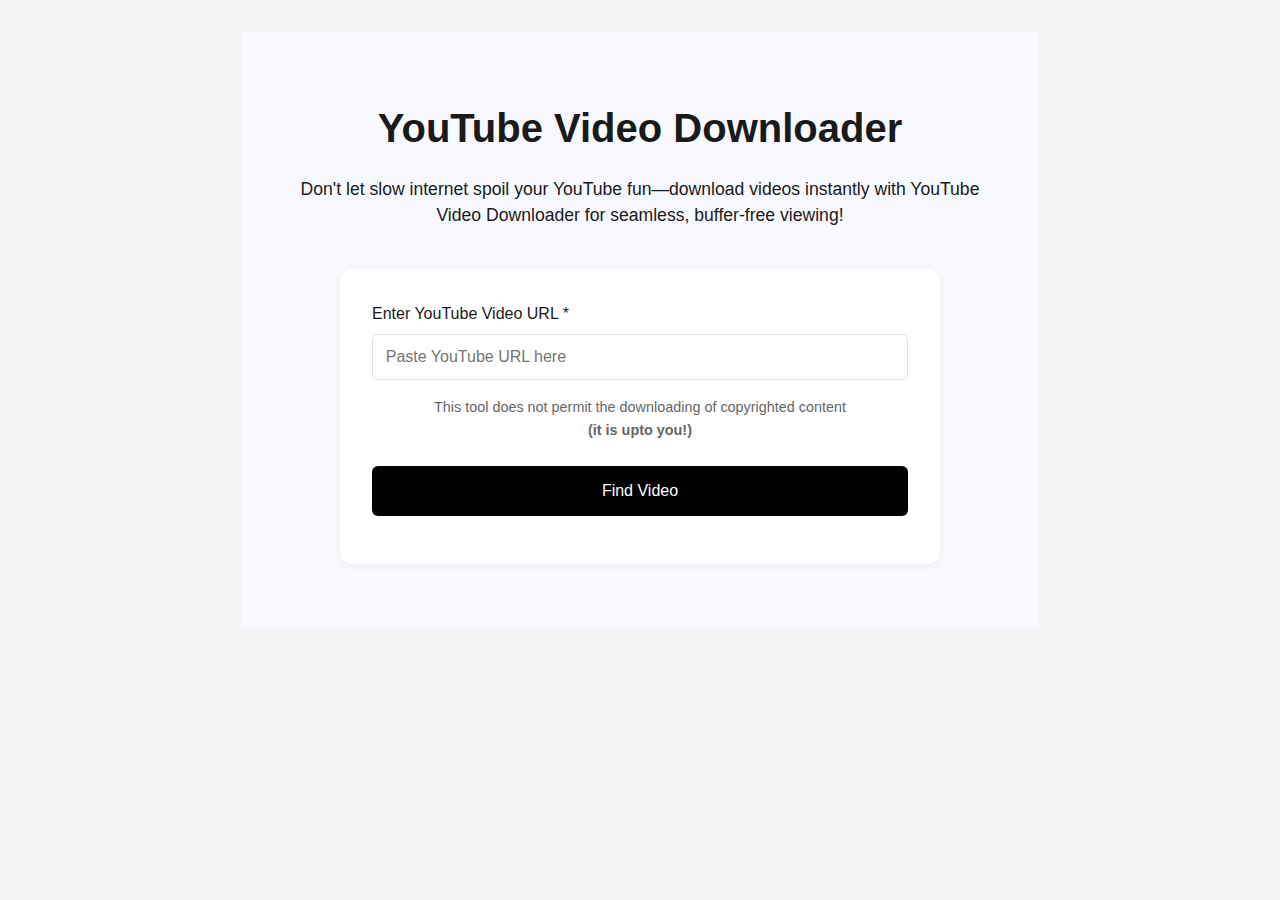
<file: frontend/index.html>
<!doctype html>
<html class="no-js" lang="en">
<head>
  <meta charset="utf-8">
  <meta name="viewport" content="width=device-width, initial-scale=1">
  <title>Your Website Title</title>
  <link rel="stylesheet" href="css/style.css">
  <meta name="description" content="Your website description">

  <meta property="og:title" content="Your Website Title">
  <meta property="og:type" content="website">
  <meta property="og:url" content="your-url">
  <meta property="og:image" content="your-image">
  <meta property="og:image:alt" content="Image description">

  <link rel="icon" href="/images/favicon.ico" sizes="any">
  <link rel="icon" href="/images/icon.svg" type="image/svg+xml">
  <link rel="apple-touch-icon" href="images/icon.png">

  <meta name="theme-color" content="#fafafa">
</head>

<body>
<div class="site-container">
  <div class="main-wrapper">
    <div id="main-container"></div>
  </div>
</div>
<script type="module" src="js/config.js"></script>
<script type="module" src="js/app.js"></script>
</body>
</html>
</file>
<file: frontend/css/style.css>
/* Reset and Base Styles */
* {
  margin: 0;
  padding: 0;
  box-sizing: border-box;
}

body {
  font-family: Arial, sans-serif;
  line-height: 1.6;
  color: #333;
  background-color: #f4f4f4;
}

.site-container {
  min-height: 100vh;
  display: flex;
  flex-direction: column;
}

/* Main Layout */
.main-wrapper {
  display: flex;
  flex: 1;
  max-width: 1200px;
  margin: 2rem auto;
  gap: 2rem;
  padding: 0 1rem;
}

/* Main Content Styles */
.main-content {
  flex: 1;
  background-color: #ffffff;
  border-radius: 8px;
  box-shadow: 0 2px 5px rgba(0, 0, 0, 0.1);
  padding: 2rem;
}

.content-section h2 {
  color: #2c3e50;
  margin-bottom: 1.5rem;
}

.content-section p {
  margin-bottom: 1rem;
  color: #34495e;
}

/* Responsive Design */
@media (max-width: 768px) {
  .main-wrapper {
    flex-direction: column;
  }

  .sidebar {
    width: 100%;
  }

  .nav-list {
    flex-direction: column;
    align-items: center;
    padding: 1rem;
  }

  .header-container {
    flex-direction: column;
    text-align: center;
  }
}

/* Utility Classes */
.hidden {
  display: none;
}

.container {
  max-width: 1200px;
  margin: 0 auto;
  padding: 0 1rem;
}


.main-content {
  background-color: #f8f9fe;
  padding: 2rem;
  border-radius: 0;
  box-shadow: none;
}

.youtube-downloader {
  max-width: 800px;
  margin: 0 auto;
  text-align: center;
  padding: 2rem 1rem;
}

.downloader-title {
  font-size: 2.5rem;
  color: #1a1a1a;
  margin-bottom: 1rem;
  font-weight: 700;
}

.downloader-description {
  color: #1a1a1a;
  font-size: 1.1rem;
  margin-bottom: 2.5rem;
  line-height: 1.5;
  max-width: 700px;
  margin-left: auto;
  margin-right: auto;
}

.download-form {
  background-color: #ffffff;
  padding: 2rem;
  border-radius: 12px;
  box-shadow: 0 2px 10px rgba(0, 0, 0, 0.05);
  max-width: 600px;
  margin: 0 auto;
}

.url-label {
  display: block;
  text-align: left;
  font-size: 1rem;
  color: #1a1a1a;
  margin-bottom: 0.5rem;
}

.url-input {
  width: 100%;
  padding: 0.8rem;
  border: 1px solid #e1e1e1;
  border-radius: 6px;
  margin-bottom: 1rem;
  font-size: 1rem;
}

.copyright-notice {
  display: flex;
  align-items: center;
  justify-content: center;
  gap: 0.5rem;
  color: #666;
  font-size: 0.9rem;
  margin-bottom: 1.5rem;
}

.info-icon {
  color: #666;
  cursor: pointer;
}

.find-video-btn {
  width: 100%;
  padding: 1rem;
  background-color: #000000;
  color: #ffffff;
  border: none;
  border-radius: 6px;
  font-size: 1rem;
  cursor: pointer;
  margin-bottom: 1rem;
  transition: background-color 0.3s ease;
}

.find-video-btn:hover {
  background-color: #333333;
}

.buy-views-btn {
  width: 100%;
  padding: 1rem;
  background-color: #f5a623;
  color: #000000;
  border: none;
  border-radius: 6px;
  font-size: 1rem;
  font-weight: 600;
  cursor: pointer;
  transition: background-color 0.3s ease;
}

.buy-views-btn:hover {
  background-color: #e69512;
}

/* Responsive adjustments */
@media (max-width: 768px) {
  .downloader-title {
    font-size: 2rem;
  }

  .download-form {
    padding: 1.5rem;
  }

  .downloader-description {
    font-size: 1rem;
    padding: 0 1rem;
  }
}

/* Add these styles to your existing style.css */

.loading-spinner {
  text-align: center;
  margin: 2rem 0;
}

.spinner {
  border: 4px solid #f3f3f3;
  border-top: 4px solid #000;
  border-radius: 50%;
  width: 40px;
  height: 40px;
  animation: spin 1s linear infinite;
  margin: 0 auto 1rem;
}

@keyframes spin {
  0% {
    transform: rotate(0deg);
  }
  100% {
    transform: rotate(360deg);
  }
}

.error-message {
  color: #dc3545;
  background-color: #f8d7da;
  padding: 1rem;
  border-radius: 6px;
  margin: 1rem 0;
  text-align: center;
}

.results-container {
  margin-top: 2rem;
  border-top: 1px solid #e1e1e1;
  padding-top: 2rem;
}

.video-info {
  display: flex;
  gap: 1rem;
  margin-bottom: 1.5rem;
}

.video-thumbnail {
  width: 160px;
  height: 90px;
  object-fit: cover;
  border-radius: 4px;
}

.video-details {
  flex: 1;
  text-align: left;
}

.video-title {
  font-size: 1.1rem;
  margin-bottom: 0.5rem;
}

.video-duration {
  color: #666;
  font-size: 0.9rem;
}

.download-options {
  display: grid;
  gap: 1rem;
}

.download-option {
  display: flex;
  justify-content: space-between;
  align-items: center;
  padding: 0.8rem;
  background-color: #f8f9fe;
  border-radius: 6px;
}

.download-button {
  background-color: #000;
  color: white;
  padding: 0.5rem 1rem;
  border-radius: 4px;
  border: none;
  cursor: pointer;
  font-size: 0.9rem;
}

.hidden {
  display: none;
}

.download-type-buttons {
  display: flex;
  gap: 1rem;
  justify-content: center;
  margin: 1rem 0;
}

.download-type-btn {
  padding: 0.75rem 1.5rem;
  border: none;
  border-radius: 4px;
  background-color: #2563eb;
  color: white;
  cursor: pointer;
  font-weight: 500;
}

.download-type-btn:hover {
  background-color: #1d4ed8;
}

.back-button {
  margin-top: 1rem;
  padding: 0.5rem 1rem;
  border: 1px solid #e5e7eb;
  border-radius: 4px;
  background-color: #f9fafb;
  cursor: pointer;
}

.download-now-button {
  padding: 0.75rem 1.5rem;
  border: none;
  border-radius: 4px;
  background-color: #059669;
  color: white;
  cursor: pointer;
  font-weight: 500;
}

.download-now-button:hover {
  background-color: #047857;
}

.download-link-container {
  display: flex;
  flex-direction: column;
  align-items: center;
  gap: 1rem;
  margin-top: 1rem;
}

.download-link-button {
  padding: 1rem 2rem;
  border: none;
  border-radius: 4px;
  background-color: #059669;
  color: white;
  cursor: pointer;
  font-weight: 500;
  font-size: 1.1rem;
  transition: background-color 0.2s ease;
}

.download-link-button:hover {
  background-color: #047857;
}
</file>
